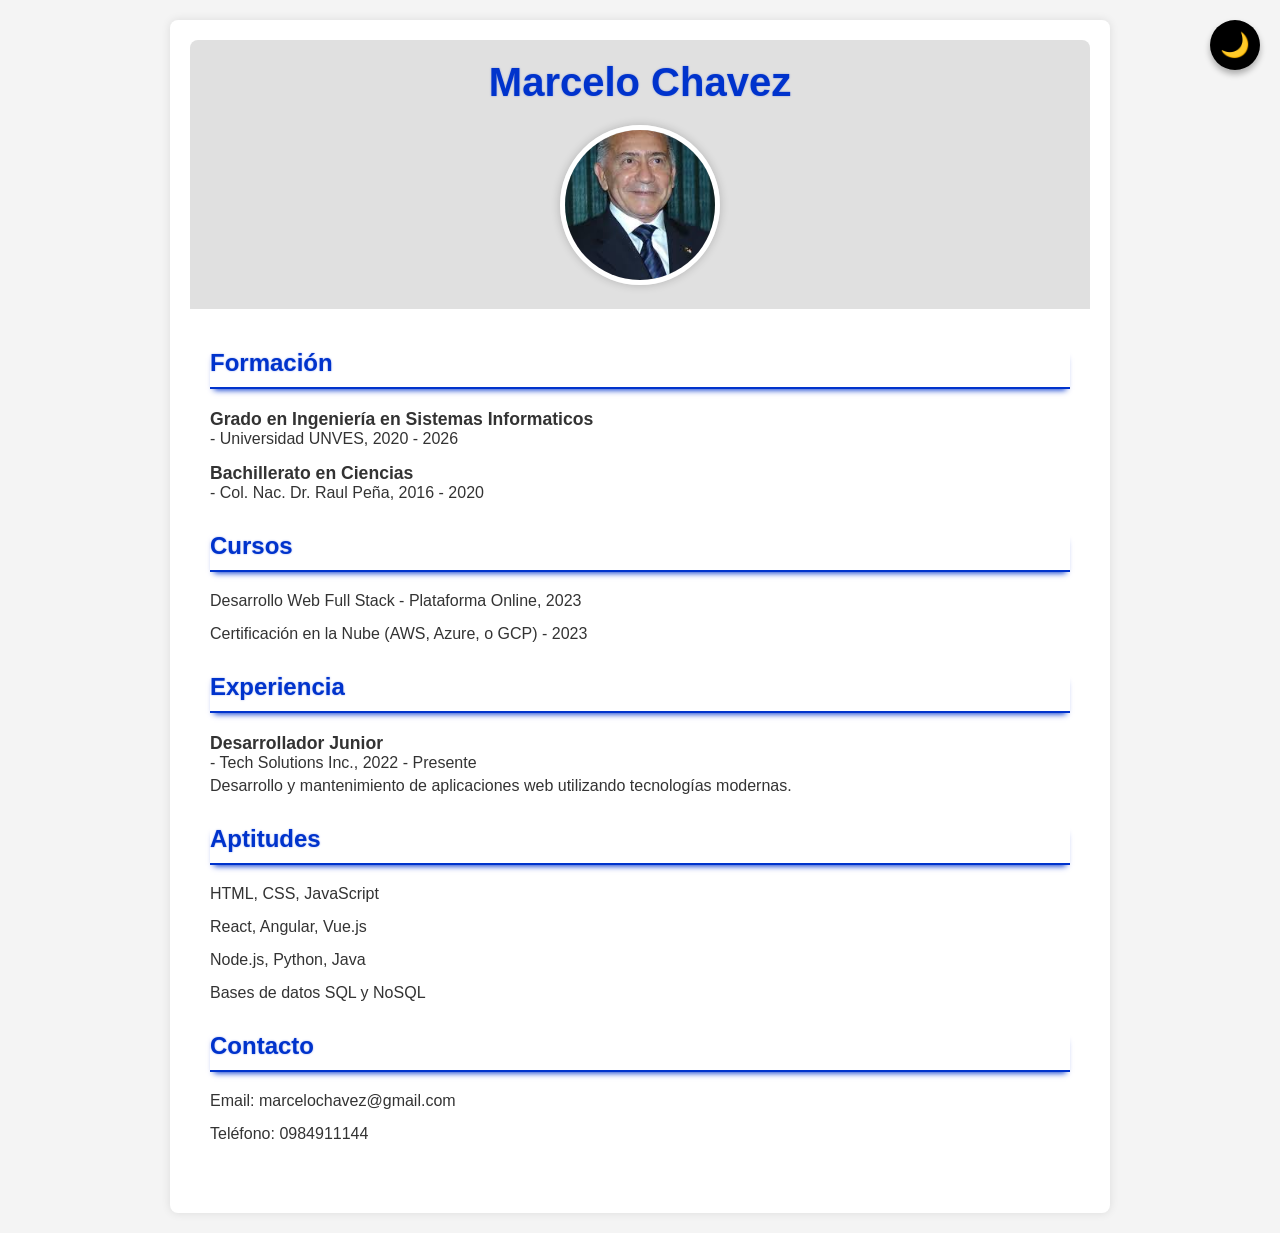
<file: index.html>
<!DOCTYPE html>
<html lang="es">
<head>
    <meta charset="UTF-8">
    <meta name="viewport" content="width=device-width, initial-scale=1.0">
    <title>CV de Marcelo Chavez</title>
    <link rel="stylesheet" href="styles.css">
</head>
<body>
    <div class="container">
        <header>
            <h1>Marcelo Chavez</h1>
            <div class="profile-image">
                <img src="profile.jpeg" alt="Foto de perfil">
            </div>
            <button id="darkModeToggle">🌙</button>
        </header>
        <main>
            <section id="formacion">
                <h2>Formación</h2>
                <ul>
                    <li><strong>Grado en Ingeniería en Sistemas Informaticos</strong> - Universidad UNVES, 2020 - 2026</li>
                    <li><strong>Bachillerato en Ciencias</strong> - Col. Nac. Dr. Raul Peña, 2016 - 2020</li>
                </ul>
            </section>
            <section id="cursos">
                <h2>Cursos</h2>
                <ul>
                    <li>Desarrollo Web Full Stack - Plataforma Online, 2023</li>
                    <li>Certificación en la Nube (AWS, Azure, o GCP) - 2023</li>
                </ul>
            </section>
            <section id="experiencia">
                <h2>Experiencia</h2>
                <ul>
                    <li><strong>Desarrollador Junior</strong> - Tech Solutions Inc., 2022 - Presente
                        <p>Desarrollo y mantenimiento de aplicaciones web utilizando tecnologías modernas.</p>
                    </li>
                </ul>
            </section>
            <section id="aptitudes">
                <h2>Aptitudes</h2>
                <ul>
                    <li>HTML, CSS, JavaScript</li>
                    <li>React, Angular, Vue.js</li>
                    <li>Node.js, Python, Java</li>
                    <li>Bases de datos SQL y NoSQL</li>
                </ul>
            </section>
            <section id="contacto">
                <h2>Contacto</h2>
                <ul>
                    <li>Email: marcelochavez@gmail.com</li>
                    <li>Teléfono: 0984911144</li>
                </ul>
            </section>
        </main>
    </div>
    <script>
        const darkModeToggle = document.getElementById('darkModeToggle');
        const body = document.body;

        darkModeToggle.addEventListener('click', () => {
            body.classList.toggle('dark-mode');
            if (body.classList.contains('dark-mode')) {
                darkModeToggle.textContent = '☀';
            } else {
                darkModeToggle.textContent = '🌙';
            }
        });
    </script>
</body>
</html>
</file>
<file: styles.css>
:root {
    --bg-color-light: #f4f4f4;
    --text-color-light: #333;
    --container-bg-light: #fff;
    --header-bg-light: #e0e0e0;

    --bg-color-dark: #333;
    --text-color-dark: #f4f4f4;
    --container-bg-dark: #444;
    --header-bg-dark: #555;

    --neon-color: #0033cc; /* Azul eléctrico fuerte para modo claro */
    --neon-shadow: 0 0 2px rgba(0, 51, 204, 0.4); /* Brillo sutil */
}

body {
    font-family: sans-serif;
    margin: 0;
    background-color: var(--bg-color-light);
    color: var(--text-color-light);
    transition: background-color 0.3s, color 0.3s;
}

body.dark-mode {
    background-color: var(--bg-color-dark);
    color: var(--text-color-dark);
    --neon-color: #00ffff; /* Cian neón brillante para modo oscuro */
    --neon-shadow: 0 0 5px #00ffff, 0 0 10px rgba(0, 255, 255, 0.6); /* Resplandor neón */
}

.container {
    max-width: 900px;
    margin: 20px auto;
    padding: 20px;
    background-color: var(--container-bg-light);
    border-radius: 8px;
    box-shadow: 0 0 10px rgba(0, 0, 0, 0.1);
    transition: background-color 0.3s;
}

body.dark-mode .container {
    background-color: var(--container-bg-dark);
}

header {
    text-align: center;
    padding: 20px;
    background-color: var(--header-bg-light);
    border-radius: 8px 8px 0 0;
    transition: background-color 0.3s;
}

body.dark-mode header {
    background-color: var(--header-bg-dark);
}

h1 {
    margin: 0;
    font-size: 2.5em;
    color: var(--neon-color);
    text-shadow: var(--neon-shadow);
}

.profile-image {
    margin-top: 20px;
}

.profile-image img {
    width: 150px;
    height: 150px;
    border-radius: 50%;
    object-fit: cover;
    border: 5px solid #fff;
    box-shadow: 0 0 10px rgba(0, 0, 0, 0.2);
}

#darkModeToggle {
    position: fixed;
    top: 20px;
    right: 20px;
    width: 50px;
    height: 50px;
    border: none;
    border-radius: 50%;
    cursor: pointer;
    background-color: #000;
    color: #fff;
    font-size: 24px;
    display: flex;
    justify-content: center;
    align-items: center;
    box-shadow: 0 4px 6px rgba(0, 0, 0, 0.3);
    transition: all 0.3s ease;
    z-index: 1000;
}


#darkModeToggle:hover {
    transform: scale(1.1);
}

body.dark-mode #darkModeToggle {
    background-color: #fff;
    color: #000;
    box-shadow: 0 4px 6px rgba(255, 255, 255, 0.3);
}

main {
    padding: 20px;
}

section {
    margin-bottom: 30px;
}

h2 {
    border-bottom: 2px solid var(--neon-color);
    padding-bottom: 10px;
    margin-bottom: 20px;
    color: var(--neon-color);
    text-shadow: var(--neon-shadow);
    box-shadow: 0 5px 6px -4px var(--neon-color); /* Efecto de luz bajo la línea */
}

body.dark-mode h2 {
    border-bottom-color: var(--neon-color);
}

ul {
    list-style: none;
    padding: 0;
}

ul li {
    margin-bottom: 15px;
}

ul li strong {
    display: block;
    font-size: 1.1em;
}

ul li p {
    margin: 5px 0 0;
}
</file>
<file: CSS/01.css>
:root {
    --bg-color-light: #f4f4f4;
    --text-color-light: #333;
    --container-bg-light: #fff;
    --header-bg-light: #e0e0e0;

    --bg-color-dark: #333;
    --text-color-dark: #f4f4f4;
    --container-bg-dark: #444;
    --header-bg-dark: #555;

    --neon-color: #0033cc; /* Azul eléctrico fuerte para modo claro */
    --neon-shadow: 0 0 2px rgba(0, 51, 204, 0.4); /* Brillo sutil */
}

body {
    font-family: sans-serif;
    margin: 0;
    background-color: var(--bg-color-light);
    color: var(--text-color-light);
    transition: background-color 0.3s, color 0.3s;
}

body.dark-mode {
    background-color: var(--bg-color-dark);
    color: var(--text-color-dark);
    --neon-color: #00ffff; /* Cian neón brillante para modo oscuro */
    --neon-shadow: 0 0 5px #00ffff, 0 0 10px rgba(0, 255, 255, 0.6); /* Resplandor neón */
}

.container {
    max-width: 900px;
    margin: 20px auto;
    padding: 20px;
    background-color: var(--container-bg-light);
    border-radius: 8px;
    box-shadow: 0 0 10px rgba(0, 0, 0, 0.1);
    transition: background-color 0.3s;
}

body.dark-mode .container {
    background-color: var(--container-bg-dark);
}

header {
    text-align: center;
    padding: 20px;
    background-color: var(--header-bg-light);
    border-radius: 8px 8px 0 0;
    transition: background-color 0.3s;
}

body.dark-mode header {
    background-color: var(--header-bg-dark);
}

h1 {
    margin: 0;
    font-size: 2.5em;
    color: var(--neon-color);
    text-shadow: var(--neon-shadow);
}

.profile-image {
    margin-top: 20px;
}

.profile-image img {
    width: 150px;
    height: 150px;
    border-radius: 50%;
    object-fit: cover;
    border: 5px solid #fff;
    box-shadow: 0 0 10px rgba(0, 0, 0, 0.2);
}

#darkModeToggle {
    position: fixed;
    top: 20px;
    right: 20px;
    width: 50px;
    height: 50px;
    border: none;
    border-radius: 50%;
    cursor: pointer;
    background-color: #000;
    color: #fff;
    font-size: 24px;
    display: flex;
    justify-content: center;
    align-items: center;
    box-shadow: 0 4px 6px rgba(0, 0, 0, 0.3);
    transition: all 0.3s ease;
    z-index: 1000;
}


#darkModeToggle:hover {
    transform: scale(1.1);
}

body.dark-mode #darkModeToggle {
    background-color: #fff;
    color: #000;
    box-shadow: 0 4px 6px rgba(255, 255, 255, 0.3);
}

main {
    padding: 20px;
}

section {
    margin-bottom: 30px;
}

h2 {
    border-bottom: 2px solid var(--neon-color);
    padding-bottom: 10px;
    margin-bottom: 20px;
    color: var(--neon-color);
    text-shadow: var(--neon-shadow);
    box-shadow: 0 5px 6px -4px var(--neon-color); /* Efecto de luz bajo la línea */
}

body.dark-mode h2 {
    border-bottom-color: var(--neon-color);
}

ul {
    list-style: none;
    padding: 0;
}

ul li {
    margin-bottom: 15px;
}

ul li strong {
    display: block;
    font-size: 1.1em;
}

ul li p {
    margin: 5px 0 0;
}
</file>
